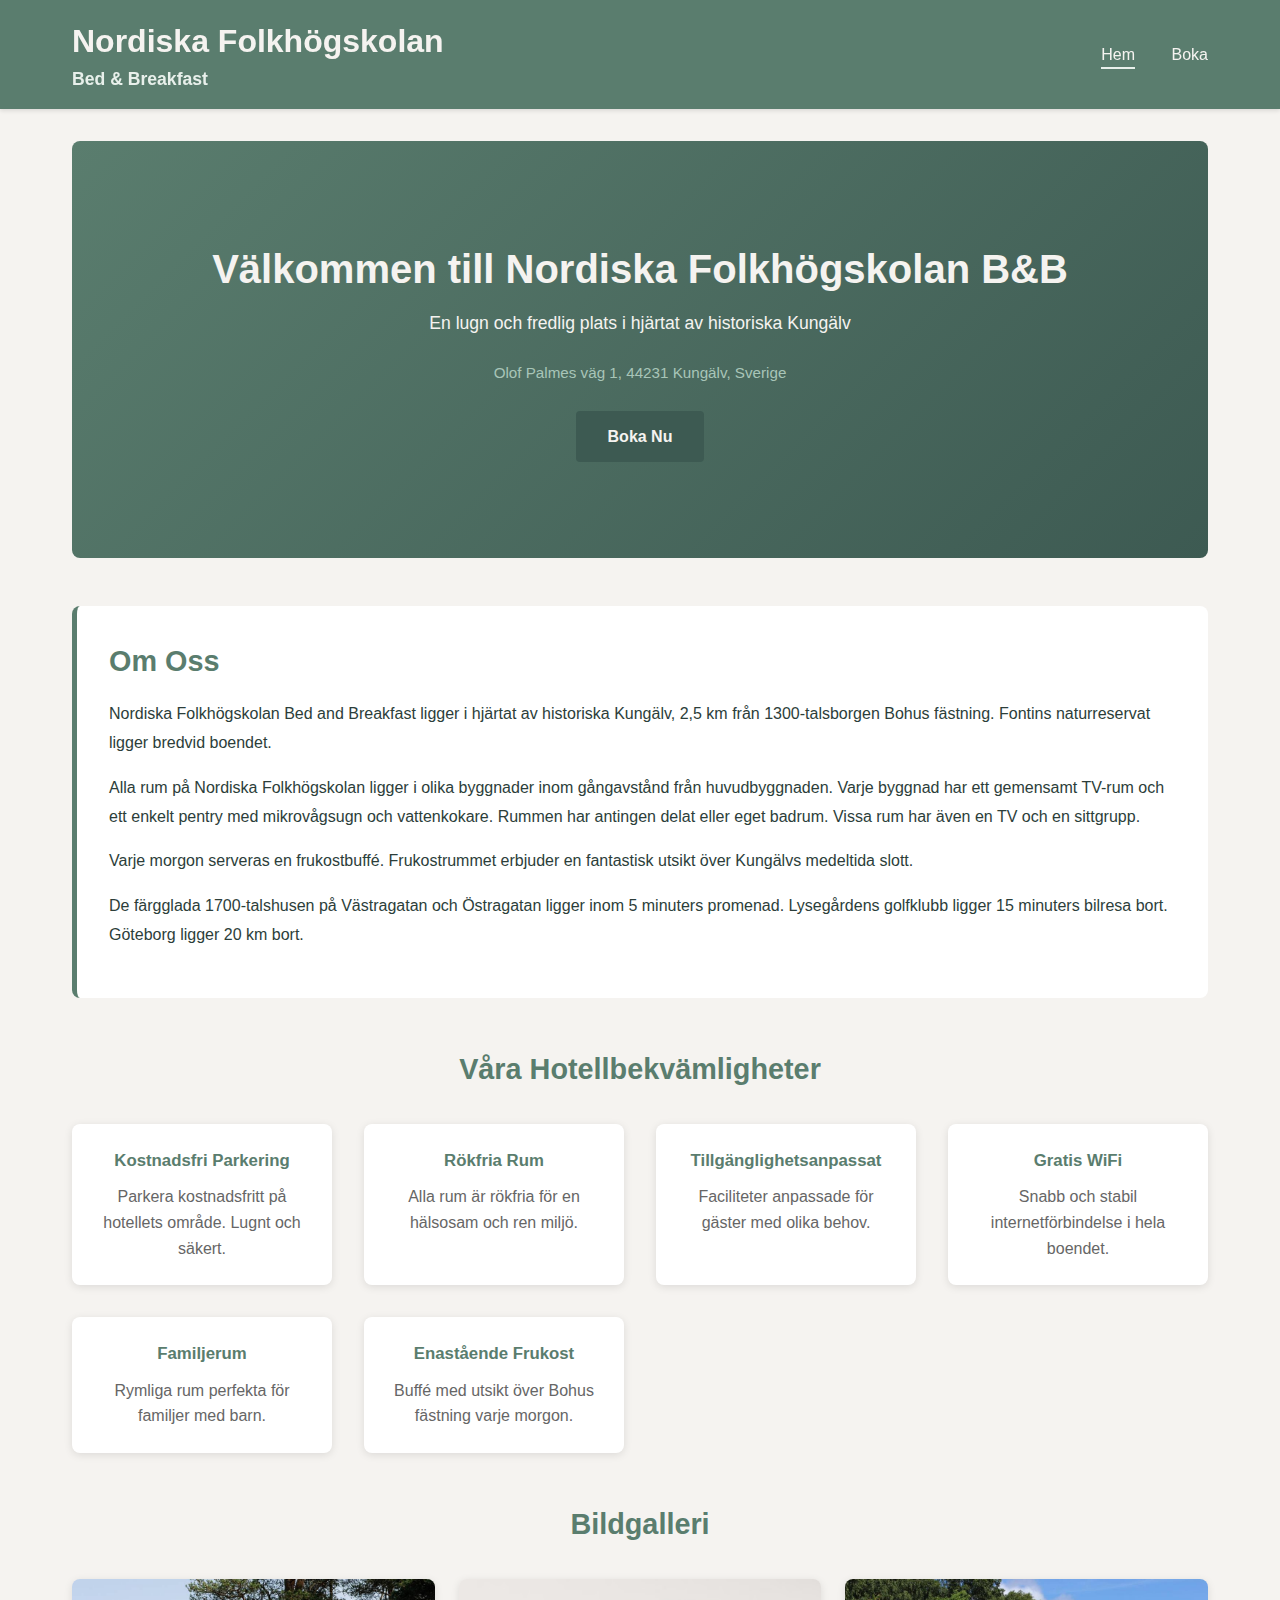
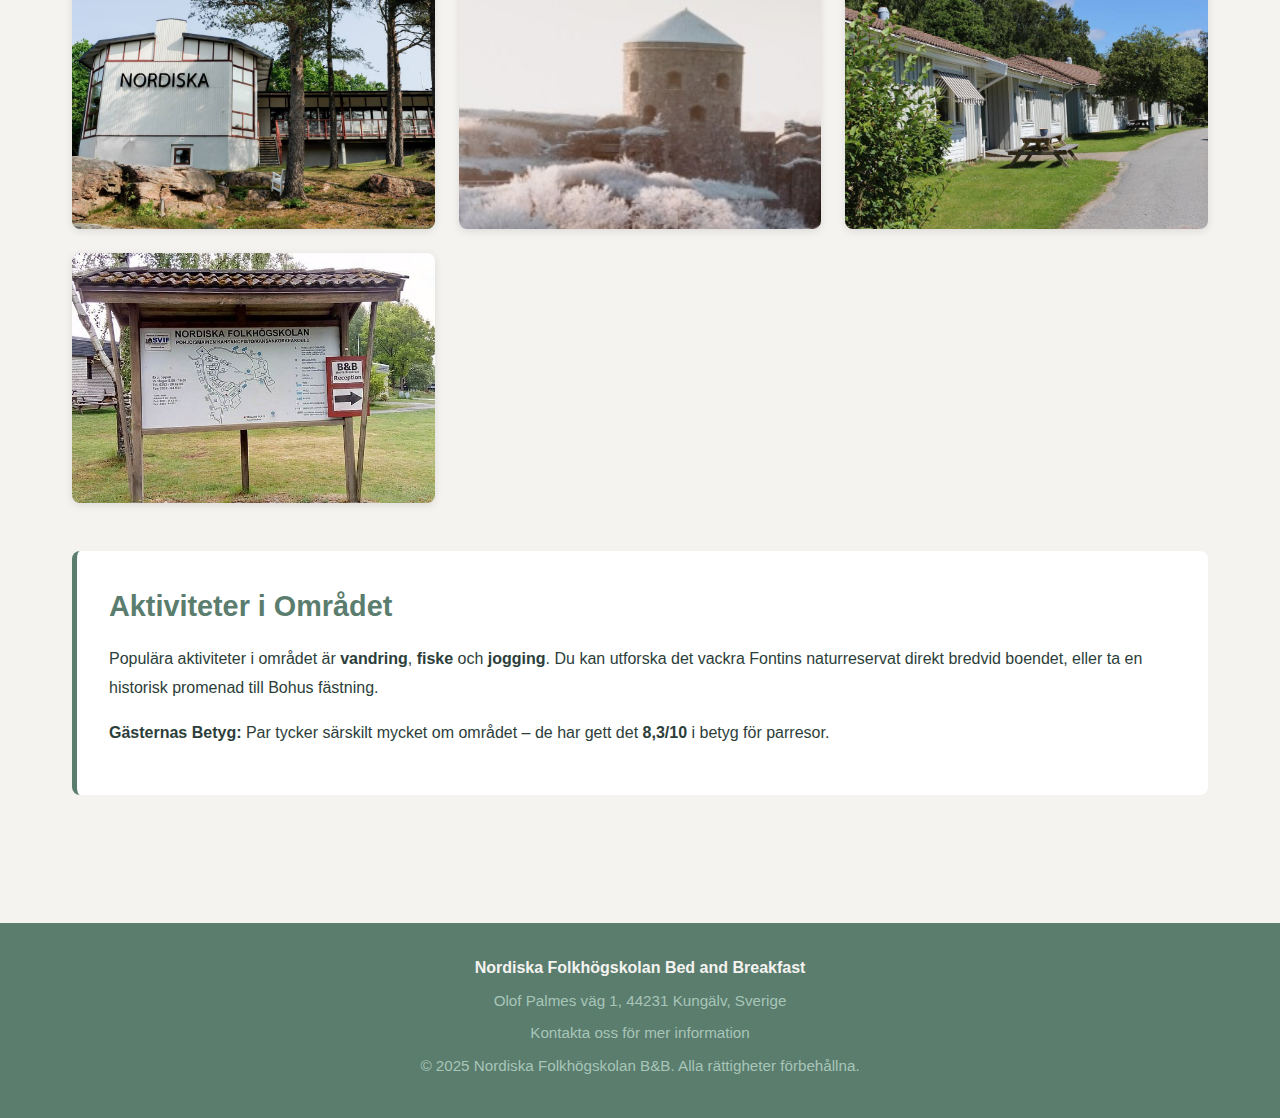
<file: index.html>
<!DOCTYPE html>
<html lang="sv">
<head>
  <meta charset="UTF-8">
  <meta name="viewport" content="width=device-width, initial-scale=1.0">
  <meta name="description" content="Nordiska Folkhögskolan Bed and Breakfast - Ett lugnt hotell i hjärtat av Kungälv, nära Bohus fästning och Fontins naturreservat.">
  <title>Nordiska Folkhögskolan B&B - Hem</title>
  <link rel="stylesheet" href="css/styles.css">
</head>
<body>
  <!-- Header & Navigation -->
  <header>
    <div class="header-container">
      <div>
        <a href="index.html" class="logo">Nordiska Folkhögskolan</a>
        <div class="logo-tagline">Bed & Breakfast</div>
      </div>
      <nav>
        <a href="index.html" class="active">Hem</a>
        <a href="boka.html">Boka</a>
      </nav>
    </div>
  </header>

  <!-- Main Content -->
  <main>
    <!-- Hero Section -->
    <section class="hero">
      <h1>Välkommen till Nordiska Folkhögskolan B&B</h1>
      <p>En lugn och fredlig plats i hjärtat av historiska Kungälv</p>
      <div class="address">Olof Palmes väg 1, 44231 Kungälv, Sverige</div>
      <br>
      <a href="boka.html" class="cta-button">Boka Nu</a>
    </section>

    <!-- About Section -->
    <section class="about">
      <h2>Om Oss</h2>
      <p>
        Nordiska Folkhögskolan Bed and Breakfast ligger i hjärtat av historiska Kungälv, 2,5 km från 1300-talsborgen Bohus fästning. 
        Fontins naturreservat ligger bredvid boendet.
      </p>
      <p>
        Alla rum på Nordiska Folkhögskolan ligger i olika byggnader inom gångavstånd från huvudbyggnaden. Varje byggnad har ett gemensamt 
        TV-rum och ett enkelt pentry med mikrovågsugn och vattenkokare. Rummen har antingen delat eller eget badrum. Vissa rum har även 
        en TV och en sittgrupp.
      </p>
      <p>
        Varje morgon serveras en frukostbuffé. Frukostrummet erbjuder en fantastisk utsikt över Kungälvs medeltida slott.
      </p>
      <p>
        De färgglada 1700-talshusen på Västragatan och Östragatan ligger inom 5 minuters promenad. Lysegårdens golfklubb ligger 
        15 minuters bilresa bort. Göteborg ligger 20 km bort.
      </p>
    </section>

    <!-- Features Section -->
    <section>
      <h2 style="text-align: center; color: var(--primary-green); margin-bottom: 2rem; font-size: 1.8rem;">Våra Hotellbekvämligheter</h2>
      <div class="features">
        <div class="feature-card">
          <h3>Kostnadsfri Parkering</h3>
          <p>Parkera kostnadsfritt på hotellets område. Lugnt och säkert.</p>
        </div>
        <div class="feature-card">
          <h3>Rökfria Rum</h3>
          <p>Alla rum är rökfria för en hälsosam och ren miljö.</p>
        </div>
        <div class="feature-card">
          <h3>Tillgänglighetsanpassat</h3>
          <p>Faciliteter anpassade för gäster med olika behov.</p>
        </div>
        <div class="feature-card">
          <h3>Gratis WiFi</h3>
          <p>Snabb och stabil internetförbindelse i hela boendet.</p>
        </div>
        <div class="feature-card">
          <h3>Familjerum</h3>
          <p>Rymliga rum perfekta för familjer med barn.</p>
        </div>
        <div class="feature-card">
          <h3>Enastående Frukost</h3>
          <p>Buffé med utsikt över Bohus fästning varje morgon.</p>
        </div>
      </div>
    </section>

    <!-- Gallery Section -->
    <section>
      <h2 style="text-align: center; color: var(--primary-green); margin-bottom: 2rem; font-size: 1.8rem; margin-top: 3rem;">Bildgalleri</h2>
      <div class="gallery">
        <div class="gallery-item">
          <img src="img/Nordiska-hotell.png" alt="Nordiska Folkhögskolan huvudbyggnad">
        </div>
        <div class="gallery-item">
          <img src="img/slottet.png" alt="Bohus fästning">
        </div>
        <div class="gallery-item">
          <img src="img/stugor.png" alt="Stugor och naturreservat">
        </div>
        <div class="gallery-item">
          <img src="img/karta.png" alt="Karta över området">
        </div>
      </div>
    </section>

    <!-- Activities Section -->
    <section class="about" style="margin-top: 2rem;">
      <h2>Aktiviteter i Området</h2>
      <p>
        Populära aktiviteter i området är <strong>vandring</strong>, <strong>fiske</strong> och <strong>jogging</strong>. 
        Du kan utforska det vackra Fontins naturreservat direkt bredvid boendet, eller ta en historisk promenad till Bohus fästning.
      </p>
      <p>
        <strong>Gästernas Betyg:</strong> Par tycker särskilt mycket om området – de har gett det <strong>8,3/10</strong> i betyg för parresor.
      </p>
    </section>
  </main>

  <!-- Footer -->
  <footer>
    <p><strong>Nordiska Folkhögskolan Bed and Breakfast</strong></p>
    <div class="contact-info">
      <p>Olof Palmes väg 1, 44231 Kungälv, Sverige</p>
      <p>Kontakta oss för mer information</p>
      <p>&copy; 2025 Nordiska Folkhögskolan B&B. Alla rättigheter förbehållna.</p>
    </div>
  </footer>
</body>
</html>
</file>
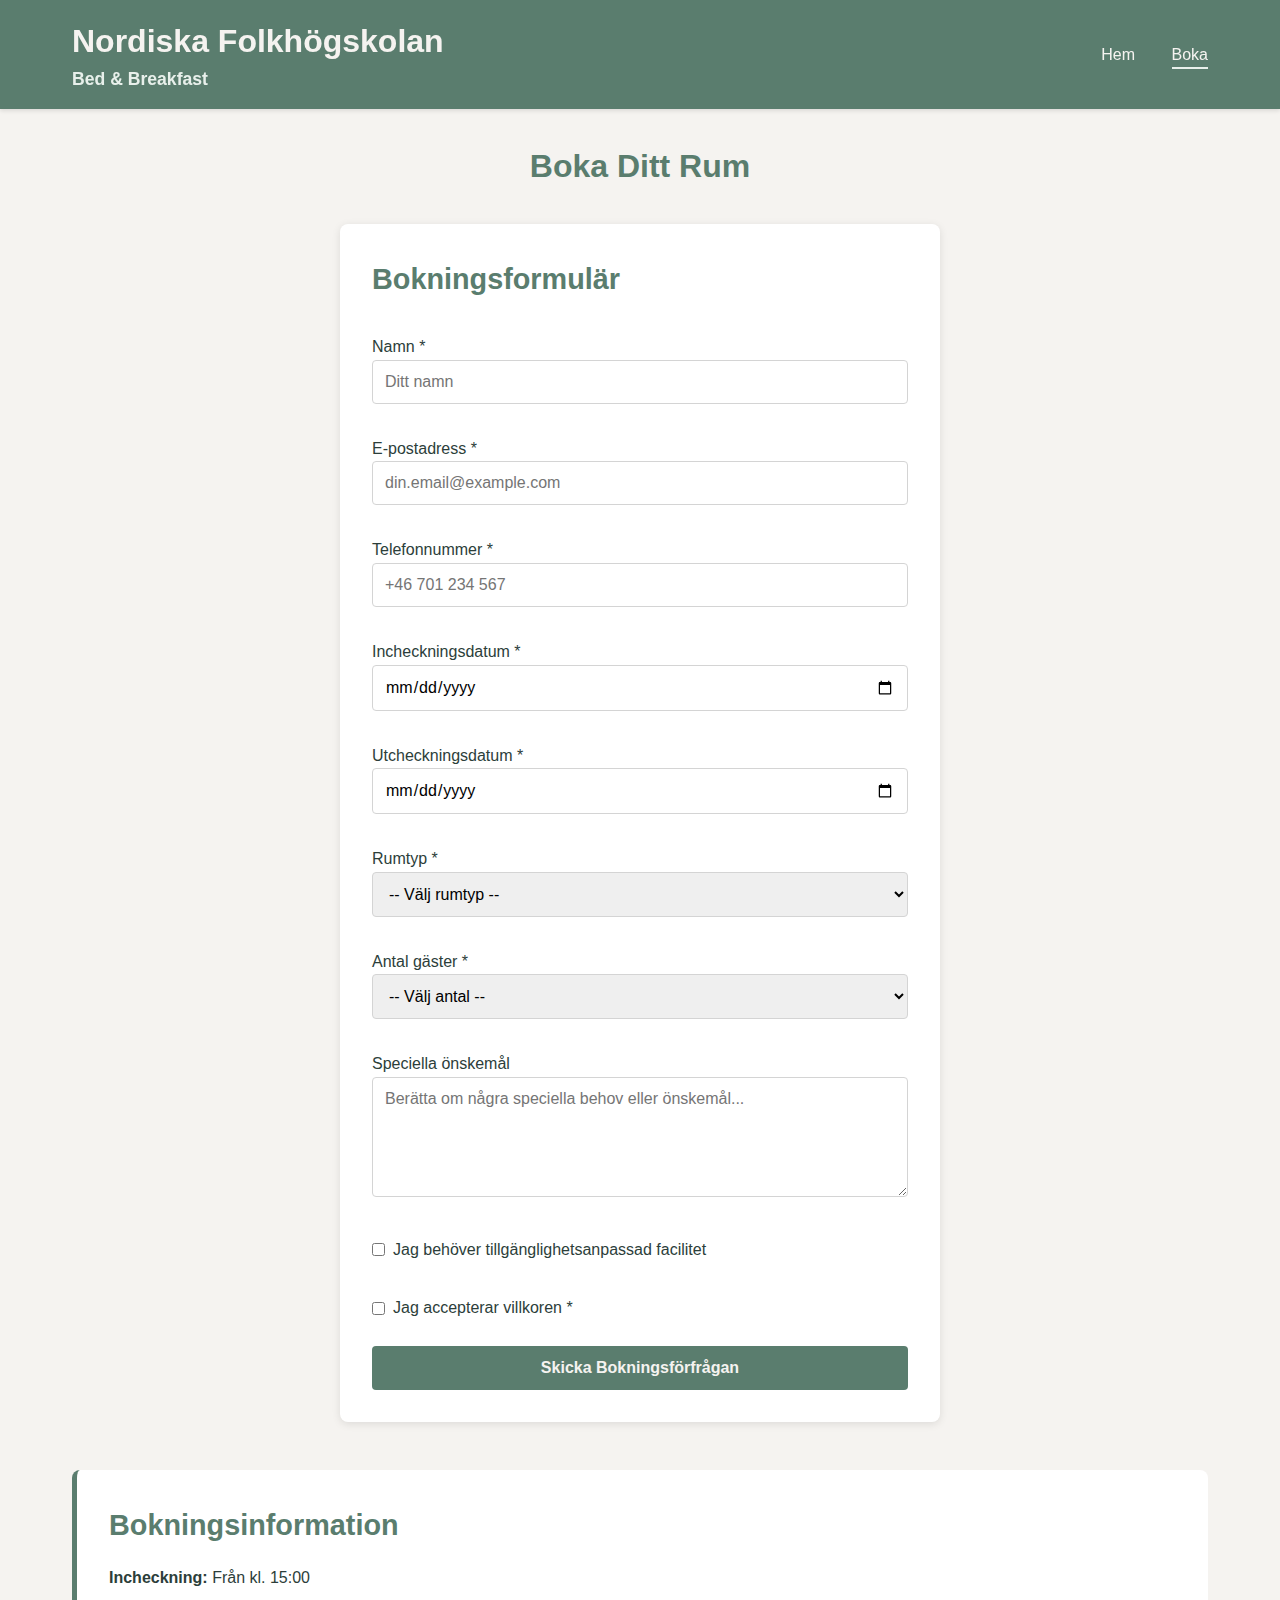
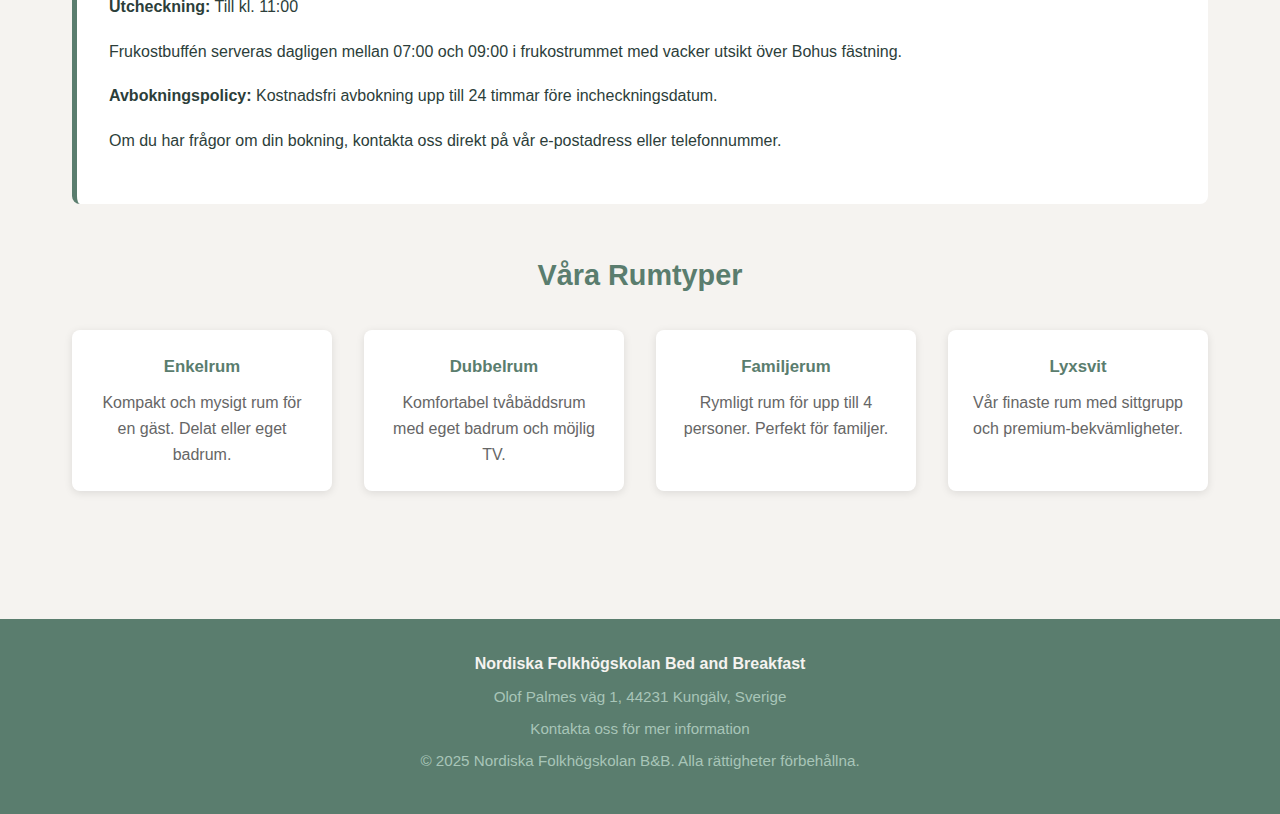
<file: boka.html>
<!DOCTYPE html>
<html lang="sv">
<head>
  <meta charset="UTF-8">
  <meta name="viewport" content="width=device-width, initial-scale=1.0">
  <meta name="description" content="Boka ditt rum på Nordiska Folkhögskolan Bed and Breakfast i Kungälv.">
  <title>Boka Rum - Nordiska Folkhögskolan B&B</title>
  <link rel="stylesheet" href="css/styles.css">
</head>
<body>
  <!-- Header & Navigation -->
  <header>
    <div class="header-container">
      <div>
        <a href="index.html" class="logo">Nordiska Folkhögskolan</a>
        <div class="logo-tagline">Bed & Breakfast</div>
      </div>
      <nav>
        <a href="index.html">Hem</a>
        <a href="boka.html" class="active">Boka</a>
      </nav>
    </div>
  </header>

  <!-- Main Content -->
  <main>
    <!-- Booking Section -->
    <section>
      <h1 style="text-align: center; color: var(--primary-green); margin-bottom: 2rem; font-size: 2rem;">Boka Ditt Rum</h1>
      
      <div class="booking-form">
        <h2>Bokningsformulär</h2>
        <form action="#" method="POST">
          <!-- Guest Name -->
          <div class="form-group">
            <label for="name">Namn *</label>
            <input type="text" id="name" name="name" required placeholder="Ditt namn">
          </div>

          <!-- Email -->
          <div class="form-group">
            <label for="email">E-postadress *</label>
            <input type="email" id="email" name="email" required placeholder="din.email@example.com">
          </div>

          <!-- Phone -->
          <div class="form-group">
            <label for="phone">Telefonnummer *</label>
            <input type="tel" id="phone" name="phone" required placeholder="+46 701 234 567">
          </div>

          <!-- Check-in Date -->
          <div class="form-group">
            <label for="checkin">Incheckningsdatum *</label>
            <input type="date" id="checkin" name="checkin" required>
          </div>

          <!-- Check-out Date -->
          <div class="form-group">
            <label for="checkout">Utcheckningsdatum *</label>
            <input type="date" id="checkout" name="checkout" required>
          </div>

          <!-- Room Type -->
          <div class="form-group">
            <label for="roomtype">Rumtyp *</label>
            <select id="roomtype" name="roomtype" required>
              <option value="">-- Välj rumtyp --</option>
              <option value="single">Enkelrum</option>
              <option value="double">Dubbelrum</option>
              <option value="family">Familjerum (3-4 personer)</option>
              <option value="suite">Lyxsvit</option>
            </select>
          </div>

          <!-- Number of Guests -->
          <div class="form-group">
            <label for="guests">Antal gäster *</label>
            <select id="guests" name="guests" required>
              <option value="">-- Välj antal --</option>
              <option value="1">1 gäst</option>
              <option value="2">2 gäster</option>
              <option value="3">3 gäster</option>
              <option value="4">4 gäster</option>
              <option value="5+">5+ gäster</option>
            </select>
          </div>

          <!-- Special Requests -->
          <div class="form-group">
            <label for="requests">Speciella önskemål</label>
            <textarea id="requests" name="requests" placeholder="Berätta om några speciella behov eller önskemål..."></textarea>
          </div>

          <!-- Accessibility -->
          <div class="form-group">
            <label>
              <input type="checkbox" name="accessibility"> Jag behöver tillgänglighetsanpassad facilitet
            </label>
          </div>

          <!-- Terms -->
          <div class="form-group">
            <label>
              <input type="checkbox" name="terms" required> Jag accepterar villkoren *
            </label>
          </div>

          <!-- Submit Button -->
          <button type="submit" class="form-button">Skicka Bokningsförfrågan</button>
        </form>
      </div>

      <!-- Info Section -->
      <section class="about" style="margin-top: 3rem;">
        <h2>Bokningsinformation</h2>
        <p>
          <strong>Incheckning:</strong> Från kl. 15:00<br>
          <strong>Utcheckning:</strong> Till kl. 11:00
        </p>
        <p>
          Frukostbuffén serveras dagligen mellan 07:00 och 09:00 i frukostrummet med vacker utsikt över Bohus fästning.
        </p>
        <p>
          <strong>Avbokningspolicy:</strong> Kostnadsfri avbokning upp till 24 timmar före incheckningsdatum.
        </p>
        <p>
          Om du har frågor om din bokning, kontakta oss direkt på vår e-postadress eller telefonnummer.
        </p>
      </section>

      <!-- Room Types Section -->
      <section style="margin-top: 3rem;">
        <h2 style="text-align: center; color: var(--primary-green); margin-bottom: 2rem; font-size: 1.8rem;">Våra Rumtyper</h2>
        <div class="features">
          <div class="feature-card">
            <h3>Enkelrum</h3>
            <p>Kompakt och mysigt rum för en gäst. Delat eller eget badrum.</p>
          </div>
          <div class="feature-card">
            <h3>Dubbelrum</h3>
            <p>Komfortabel tvåbäddsrum med eget badrum och möjlig TV.</p>
          </div>
          <div class="feature-card">
            <h3>Familjerum</h3>
            <p>Rymligt rum för upp till 4 personer. Perfekt för familjer.</p>
          </div>
          <div class="feature-card">
            <h3>Lyxsvit</h3>
            <p>Vår finaste rum med sittgrupp och premium-bekvämligheter.</p>
          </div>
        </div>
      </section>
    </section>
  </main>

  <!-- Footer -->
  <footer>
    <p><strong>Nordiska Folkhögskolan Bed and Breakfast</strong></p>
    <div class="contact-info">
      <p>Olof Palmes väg 1, 44231 Kungälv, Sverige</p>
      <p>Kontakta oss för mer information</p>
      <p>&copy; 2025 Nordiska Folkhögskolan B&B. Alla rättigheter förbehållna.</p>
    </div>
  </footer>
</body>
</html>
</file>
<file: css/styles.css>
/* ===== Neutral Grön Färgpalett ===== */
:root {
  --primary-green: #5a7d6e;     /* Primär grön */
  --light-green: #a8c5b8;       /* Ljus grön */
  --very-light-green: #e8f0eb;  /* Mycket ljus grön */
  --dark-green: #3d5a52;        /* Mörk grön */
  --accent-cream: #f5f3f0;      /* Varm creme */
  --text-dark: #2c3e3a;         /* Mörk text */
  --border-gray: #d4d4d4;       /* Ljus grå kantlinje */
}

* {
  margin: 0;
  padding: 0;
  box-sizing: border-box;
}

body {
  font-family: 'Segoe UI', Tahoma, Geneva, Verdana, sans-serif;
  line-height: 1.6;
  color: var(--text-dark);
  background-color: var(--accent-cream);
}

/* ===== Rubrik & Navigation ===== */
header {
  background-color: var(--primary-green);
  padding: 1rem 0;
  position: sticky;
  top: 0;
  box-shadow: 0 2px 4px rgba(0, 0, 0, 0.1);
  z-index: 100;
}

.header-container {
  max-width: 1200px;
  margin: 0 auto;
  padding: 0 2rem;
  display: flex;
  justify-content: space-between;
  align-items: center;
}

.logo {
  font-size: 2rem;
  font-weight: bold;
  color: var(--accent-cream);
  text-decoration: none;
}

.logo-tagline {
  font-size: 1.1rem;
  color: var(--very-light-green);
  margin-top: -0.15rem;
  font-weight: 600;
}

nav a {
  color: var(--accent-cream);
  text-decoration: none;
  margin-left: 2rem;
  font-weight: 500;
  transition: color 0.3s ease;
}

nav a:hover {
  color: var(--very-light-green);
}

nav a.active {
  border-bottom: 2px solid var(--very-light-green);
  padding-bottom: 0.3rem;
}

/* ===== Huvudinnehål ===== */
main {
  max-width: 1200px;
  margin: 0 auto;
  padding: 2rem;
}

/* ===== Hjärtsektion ===== */
.hero {
  background: linear-gradient(135deg, #5a7d6e 0%, #3d5a52 100%);
  color: var(--accent-cream);
  padding: 6rem 2rem;
  text-align: center;
  border-radius: 8px;
  margin-bottom: 3rem;
}

.hero h1 {
  font-size: 2.5rem;
  margin-bottom: 0.5rem;
}

.hero p {
  font-size: 1.1rem;
  margin-bottom: 1.5rem;
}

.hero .address {
  font-size: 0.95rem;
  color: var(--light-green);
}

.cta-button {
  display: inline-block;
  background-color: var(--dark-green);
  color: var(--accent-cream);
  padding: 0.8rem 2rem;
  text-decoration: none;
  border-radius: 4px;
  font-weight: 600;
  transition: background-color 0.3s ease;
  border: none;
  cursor: pointer;
}

.cta-button:hover {
  background-color: var(--light-green);
  color: var(--text-dark);
}

/* ===== Om oss-sektion ===== */
.about {
  background-color: white;
  padding: 2rem;
  border-radius: 8px;
  margin-bottom: 3rem;
  border-left: 5px solid var(--primary-green);
}

.about h2 {
  color: var(--primary-green);
  margin-bottom: 1rem;
  font-size: 1.8rem;
}

.about p {
  color: var(--text-dark);
  margin-bottom: 1rem;
  line-height: 1.8;
}

/* ===== Funktioner-sektion ===== */
.features {
  display: grid;
  grid-template-columns: repeat(auto-fit, minmax(250px, 1fr));
  gap: 2rem;
  margin-bottom: 3rem;
}

.feature-card {
  background-color: white;
  padding: 1.5rem;
  border-radius: 8px;
  text-align: center;
  box-shadow: 0 2px 8px rgba(0, 0, 0, 0.1);
  transition: transform 0.3s ease, box-shadow 0.3s ease;
}

.feature-card:hover {
  transform: translateY(-5px);
  box-shadow: 0 4px 12px rgba(90, 125, 110, 0.15);
}

/* .feature-icon borttagen enligt begäran (visar endast text) */

.feature-card h3 {
  color: var(--primary-green);
  margin-bottom: 0.5rem;
}

.feature-card h3 {
  color: var(--primary-green);
  margin-bottom: 0.6rem;
  font-size: 1.05rem;
}
.feature-card p {
  color: #666;
  font-size: 1rem;
}

/* ===== Bildgalleri ===== */
.gallery {
  display: grid;
  grid-template-columns: repeat(auto-fit, minmax(300px, 1fr));
  gap: 1.5rem;
  margin-bottom: 3rem;
}

.gallery-item {
  border-radius: 8px;
  overflow: hidden;
  box-shadow: 0 2px 8px rgba(0, 0, 0, 0.1);
  transition: transform 0.3s ease;
}

.gallery-item img {
  width: 100%;
  height: 250px;
  object-fit: cover;
  display: block;
}

.gallery-item:hover {
  transform: scale(1.02);
}

/* ===== Formulär-sektion ===== */
.booking-form {
  background-color: white;
  padding: 2rem;
  border-radius: 8px;
  max-width: 600px;
  margin: 0 auto;
  box-shadow: 0 2px 8px rgba(0, 0, 0, 0.1);
}

.booking-form h2 {
  color: var(--primary-green);
  margin-bottom: 1.5rem;
  font-size: 1.8rem;
}

.form-group {
  margin-bottom: 1.5rem;
}

label {
  display: block;
  color: var(--text-dark);
  font-weight: 600;
  margin-bottom: 0.5rem;
}

input,
textarea,
select {
  width: 100%;
  padding: 0.75rem;
  border: 1px solid var(--border-gray);
  border-radius: 4px;
  font-size: 1rem;
  font-family: inherit;
  transition: border-color 0.3s ease;
}

input:focus,
textarea:focus,
select:focus {
  outline: none;
  border-color: var(--primary-green);
  box-shadow: 0 0 5px rgba(90, 125, 110, 0.3);
}

textarea {
  resize: vertical;
  min-height: 120px;
}

/* Kryssrutor - justera kryssruta bredvid text */
input[type="checkbox"] {
  margin-right: 0.5rem;
  vertical-align: middle;
  cursor: pointer;
  width: auto;
  padding: 0;
}

.form-group label {
  display: inline-flex;
  align-items: center;
  font-weight: normal;
  margin-bottom: 0;
  margin-top: 0.5rem;
}

.form-button {
  width: 100%;
  background-color: var(--primary-green);
  color: var(--accent-cream);
  padding: 0.8rem;
  border: none;
  border-radius: 4px;
  font-size: 1rem;
  font-weight: 600;
  cursor: pointer;
  transition: background-color 0.3s ease;
}

.form-button:hover {
  background-color: var(--dark-green);
}

/* ===== Sidfot ===== */
footer {
  background-color: var(--primary-green);
  color: var(--accent-cream);
  text-align: center;
  padding: 2rem;
  margin-top: 3rem;
}

footer p {
  margin-bottom: 0.5rem;
}

footer .contact-info {
  font-size: 0.95rem;
  color: var(--light-green);
}

/* ===== Responsiv design ===== */
@media (max-width: 768px) {
  .hero h1 {
    font-size: 1.8rem;
  }

  .hero p {
    font-size: 1rem;
  }

  .header-container {
    flex-direction: column;
    gap: 1rem;
  }

  nav a {
    margin-left: 1rem;
    font-size: 0.95rem;
  }

  .logo {
    font-size: 1.8rem;
  }

  .logo-tagline {
    font-size: 1.2rem;
    text-align: center;
  }

  nav {
    display: flex;
    gap: 1rem;
  }

  nav a {
    margin-left: 0;
  }

  main {
    padding: 1rem;
  }

  .about {
    padding: 1.5rem;
  }

  .booking-form {
    padding: 1.5rem;
  }
}
</file>
